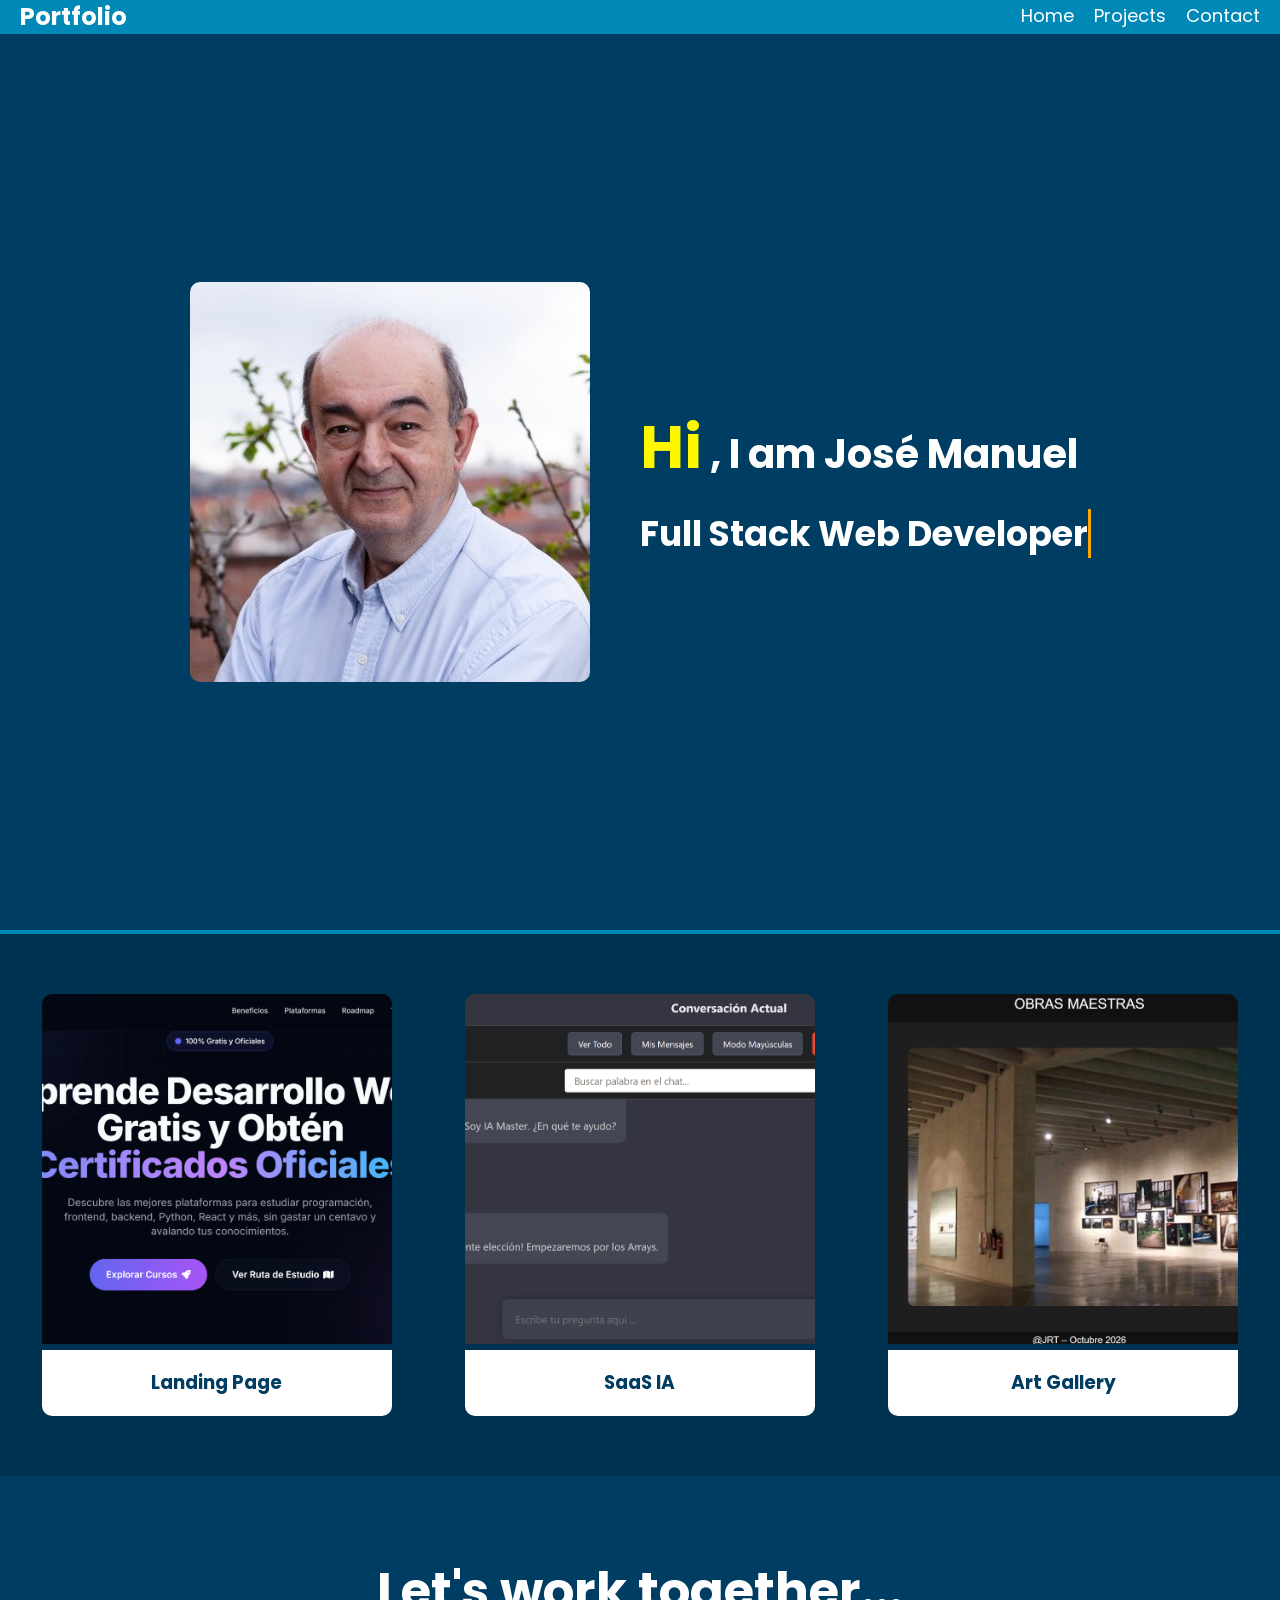
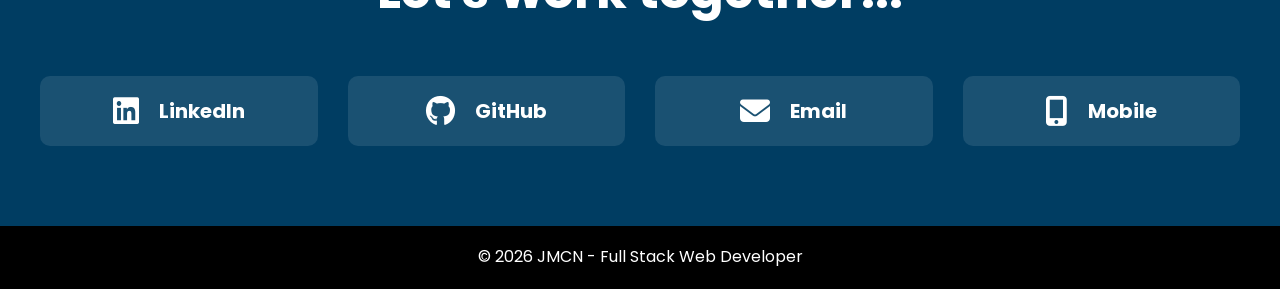
<file: index.html>
<!doctype html>
<html lang="en">
  <head>
    <meta charset="UTF-8" />
    <meta name="viewport" content="width=device-width, initial-scale=1.0" />
    <link rel="stylesheet" href="assets/style/style.css" />
    <link
      rel="stylesheet"
      href="https://cdnjs.cloudflare.com/ajax/libs/animate.css/4.1.1/animate.min.css"
    />
    <link
      rel="stylesheet"
      href="https://cdnjs.cloudflare.com/ajax/libs/font-awesome/6.5.0/css/all.min.css"
    />
    <link
      href="https://fonts.googleapis.com/css2?family=Poppins:ital,wght@0,100;0,200;0,300;0,400;0,500;0,600;0,700;0,800;0,900;1,100;1,200;1,300;1,400;1,500;1,600;1,700;1,800;1,900&family=Tangerine:wght@400;700&display=swap"
      rel="stylesheet"
    />
    <title>Portfolio Website</title>
  </head>

  <body>
    <header>
      <nav class="container">
        <div class="logo">Portfolio</div>
        <ul>
          <li>
            <a href="#hero">Home</a>
          </li>
          <li>
            <a href="#project">Projects</a>
          </li>
          <li>
            <a href="#contact">Contact</a>
          </li>
        </ul>
      </nav>
    </header>

    <main>
      <section id="hero">
        <div class="container">
          <div class="hero_image animate__animated animate__bounceInLeft">
            <img src="assets/images/mifoto.jpg" alt="hero image" />
          </div>
          <div class="hero_content">
            <h1>
              <span class="hi_text">Hi</span> , I am José Manuel
              <span class="name_text"></span>
            </h1>
            <h2>Full Stack Web Developer</h2>
          </div>
        </div>
      </section>

      <section id="project">
        <div class="project_container">
          <div class="grid_item">
            <div class="card">
              <img
                src="assets/images/01landingPage.png"
                alt="01 Landing Page"
              />
              <a href="assets/projects/01landingPage/index.html">
                <div class="card_content">
                  <h3>Landing Page</h3>
                </div>
              </a>
            </div>
          </div>

          <div class="grid_item">
            <div class="card">
              <img src="assets/images/02SassIA.png" alt="01 Landing Page" />
              <a href="assets/projects/02saas-ia/index.html">
                <div class="card_content">
                  <h3>SaaS IA</h3>
                </div>
              </a>
            </div>
          </div>

          <div class="grid_item">
            <div class="card">
              <img src="assets/images/03challenge.png" alt="01 Landing Page" />
              <a href="assets/projects/03challenge/index.html">
                <div class="card_content">
                  <h3>Art Gallery</h3>
                </div>
              </a>
            </div>
          </div>
        </div>
      </section>

      <section id="contact">
        <div class="container">
          <h2>Let's work together...</h2>

          <div class="top_contact">
            <a
              class="contact_way"
              href="https://www.linkedin.com/in/jos%C3%A9-manuel-calzada-nieto-b2191545/"
              target="_blank"
            >
              <i class="fab fa-linkedin"></i>
              <h3>LinkedIn</h3>
            </a>
          

          
            <a
              class="contact_way"
              href="https://github.com/josemcnieto"
              target="_blank"
            >
              <i class="fab fa-github"></i>
              <h3>GitHub</h3>
            </a>
          

          
            <a
              class="contact_way"
              href="https://mail.google.com/mail/?view=cm&fs=1&to=josemcnieto@gmail.com"
              target="_blank"
            >
              <i class="fas fa-envelope"></i>
              <h3>Email</h3>
            </a>
          

         
            <a class="contact_way" href="tel:+34610318364" target="_blank">
              <i class="fas fa-mobile-alt"></i>
              <h3>Mobile</h3>
            </a>
          </div>
        </div>
        </div>
      </section>
    </main>
    <footer>
      <div class="container">&copy; 2026 JMCN - Full Stack Web Developer</div>
    </footer>
  </body>
</html>
</file>
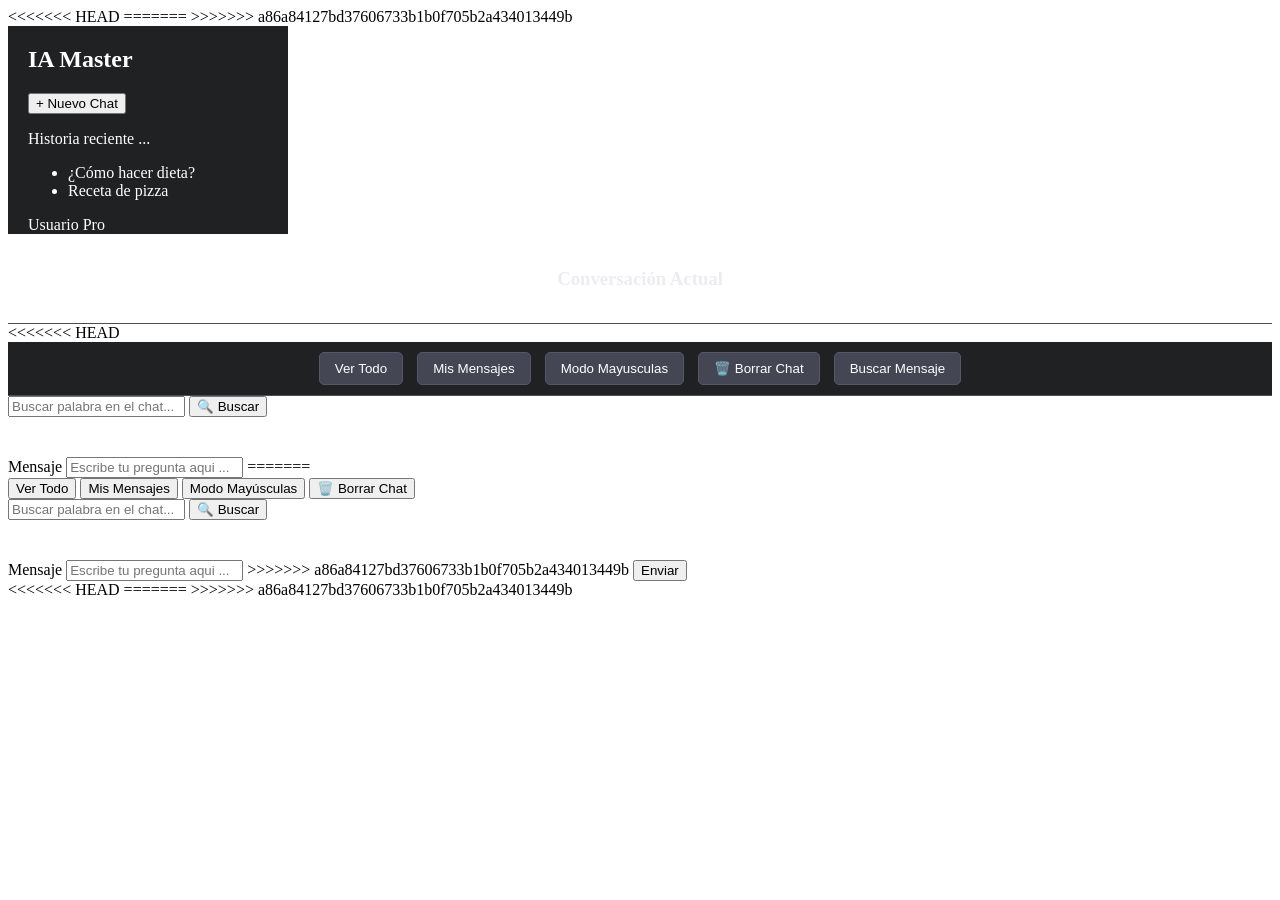
<file: assets/projects/02saas-ia/index.html>
<!doctype html>
<html lang="es">
    
  <head>
    <meta charset="UTF-8" />
    <meta name="viewport" content="width=device-width, initial-scale=1.0" />
    <title>Mi IA SaaS - Panel de Control</title>
    <link rel="stylesheet" href="style.css" />
<<<<<<< HEAD
    <!-- Relacionamos con el fichero app.js para que cargue junto al html -->
=======
    <!-- Relacionamos con el fichero app.js DEFER para que cargue junto al html -->
>>>>>>> a86a84127bd37606733b1b0f705b2a434013449b
    <script src="app.js" defer></script>

  </head>

  <body>
    <div class="app-container">
        <aside class="sidebar">
            <div class="logo-area">
                <h2>IA Master</h2>
            </div>
            <nav class="menu-lateral">
                <button>+ Nuevo Chat</button>
                <div class="historial">
                    <p>Historia reciente ...</p>
                    <ul>
                        <li>¿Cómo hacer dieta?</li>
                        <li>Receta de pizza</li>
                    </ul>
                </div>
            </nav>
            <div class="perfil">
                <span>Usuario Pro</span>
            </div>
        </aside>

        <main class="chat-area">
            
            <header class="chat-header">
                <h3>Conversación Actual</h3>
            </header>

<<<<<<< HEAD
          <!--Agregar botones .... y el id="caja-mensajes" -->
          <div class="controles-filtro">
            <button onclick="mostrarTodo()"> Ver Todo</button>
            <button onclick="verMisMensajes()">Mis Mensajes</button>
            <button onclick="modoGritar()">Modo Mayusculas</button>
            <button onclick="borrarChat()" class="btn-peligro">🗑️ Borrar Chat</button>
            <button onclick="buscarMensaje()">Buscar Mensaje</button>
         </div>
         <div class="buscador-container">
            <input type="text" id="input-buscador" placeholder="Buscar palabra en el chat...">
            <button onclick="buscarMensaje()">🔍 Buscar</button>
         </div>

            <section class="mensajes-container" id="caja-mensajes"></section>

            <footer class="input-area">
                <!-- Evento Form señade la funcion enviarPrompt -->
                <form class="chat-form" onsubmit="enviarPrompt(event)">

                <!-- for ="mensaje-input" // sr-only = Solo para lectores de pantalla-->

                 <label for="mensaje-input" class="sr-only">Mensaje</label>   
                 
                    

                    <!--Añadir ID  -->
                    <input 
                     type="text" 
                     id="mensaje-input" 
                     placeholder="Escribe tu pregunta aqui ..."
                     autocomplete="off"
                     >
                    <!-- Añadir tipo submit -->
=======
            <!-- AGREGAR BOTONES  -->
            <div class="controles-filtros">
                <button onclick="mostrarTodo()"> Ver Todo</button>
                <button onclick="verMisMensajes()">Mis Mensajes</button>
                <button onclick="modoGritar()">Modo Mayúsculas</button>
                <button onclick="borrarChat()" class="btn-peligro">🗑️ Borrar Chat</button>
            </div>
            <div class="buscador-container">
                <input type="text" id="input-buscador" placeholder="Buscar palabra en el chat...">
                <button onclick="buscarMensaje()">🔍 Buscar</button>
            </div>
            <!-- Eliminar el mensaje Hola ..... y el id="caja-mensajes" -->
            <section class="mensajes-container" id="caja-mensajes"></section>

            <footer class="input-area">
                <!-- Evento Form señade la función enviarPrompt -->
                <form class="chat-form" onsubmit="enviarPrompt(event)">
                
                <!-- for="mensaje-input" // sr-only = Solo para lectores de pantalla -->
                
                <label for="mensaje-input" class="sr-only">Mensaje</label>
                
                
                <!-- Añadir ID -->
                    <input 
                        type="text" 
                        id="mensaje-input" 
                        placeholder="Escribe tu pregunta aqui ..."
                        autocomplete="off" >
                <!-- Añadir tipo submit -->
>>>>>>> a86a84127bd37606733b1b0f705b2a434013449b
                    <button type="submit">Enviar</button>
                </form>
            </footer>
        </main>
    </div>
  </body>
<<<<<<< HEAD
</html>
=======
</html>
>>>>>>> a86a84127bd37606733b1b0f705b2a434013449b
</file>
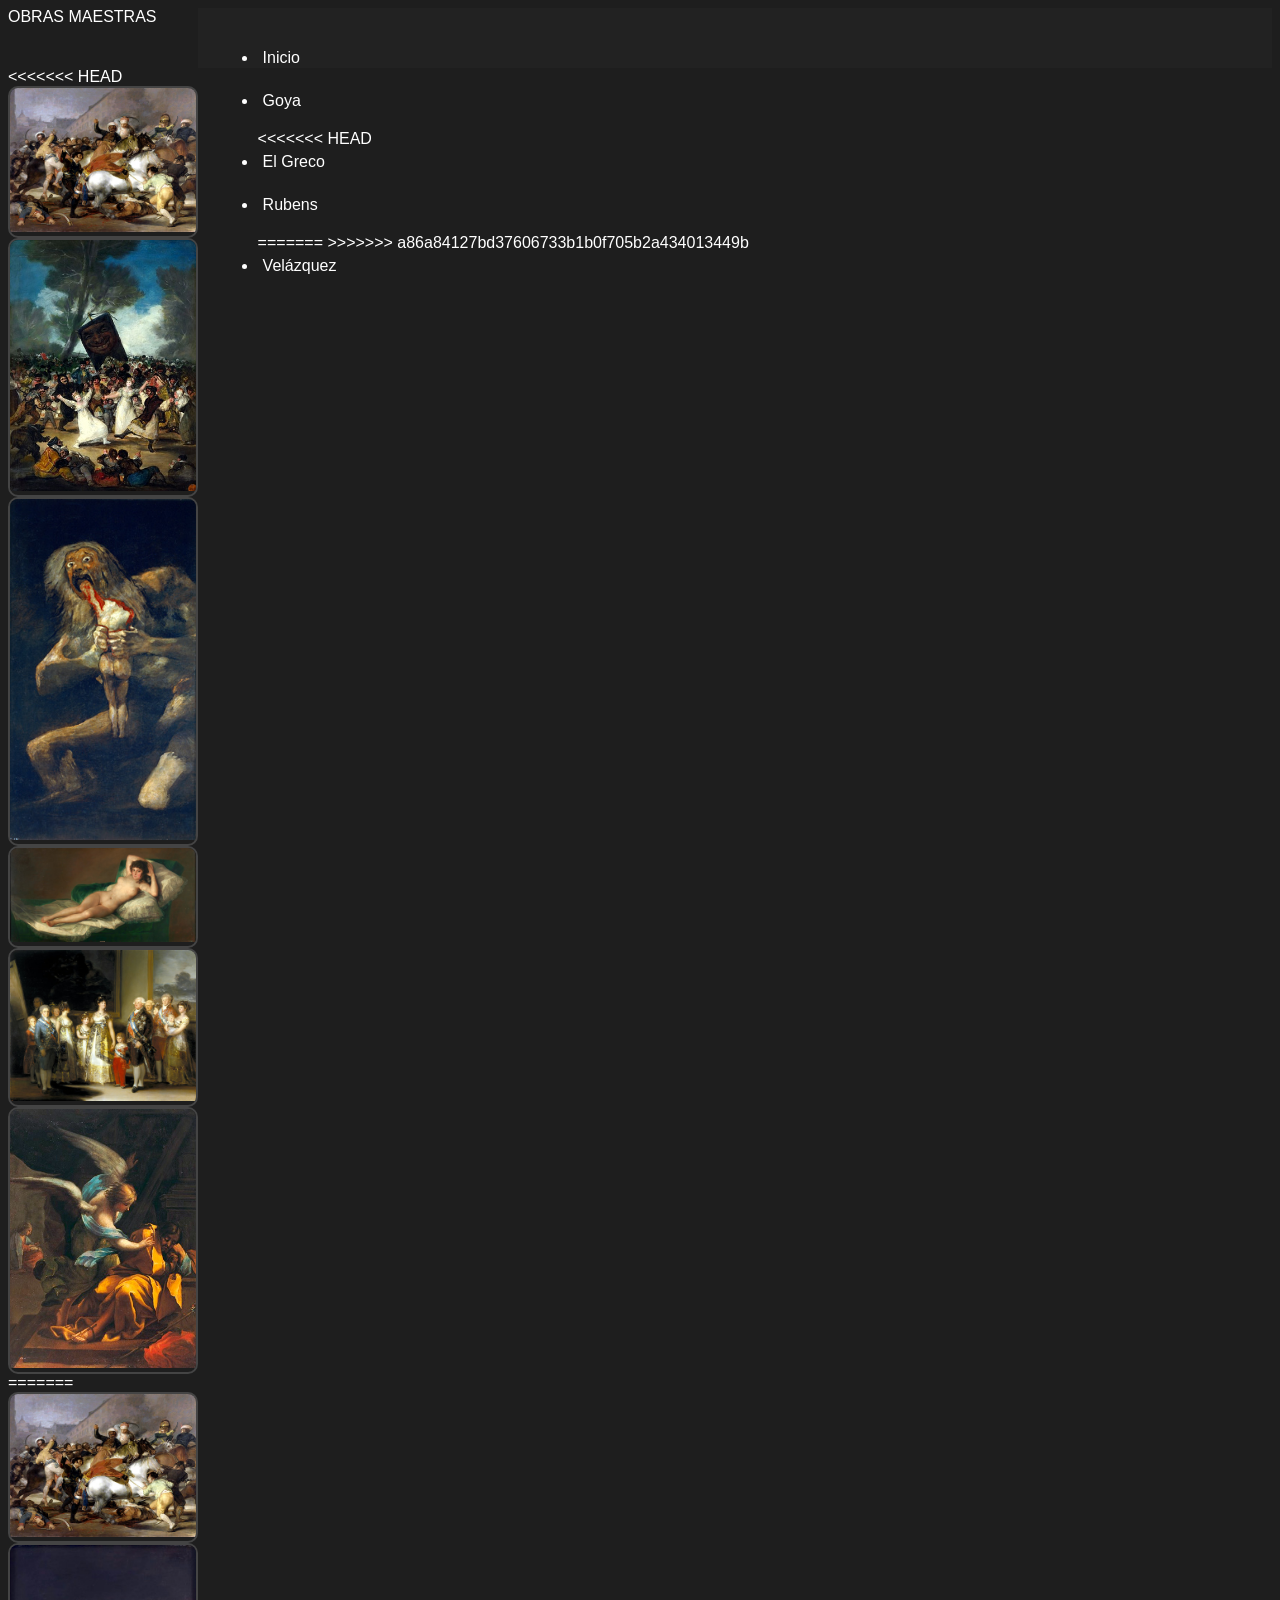
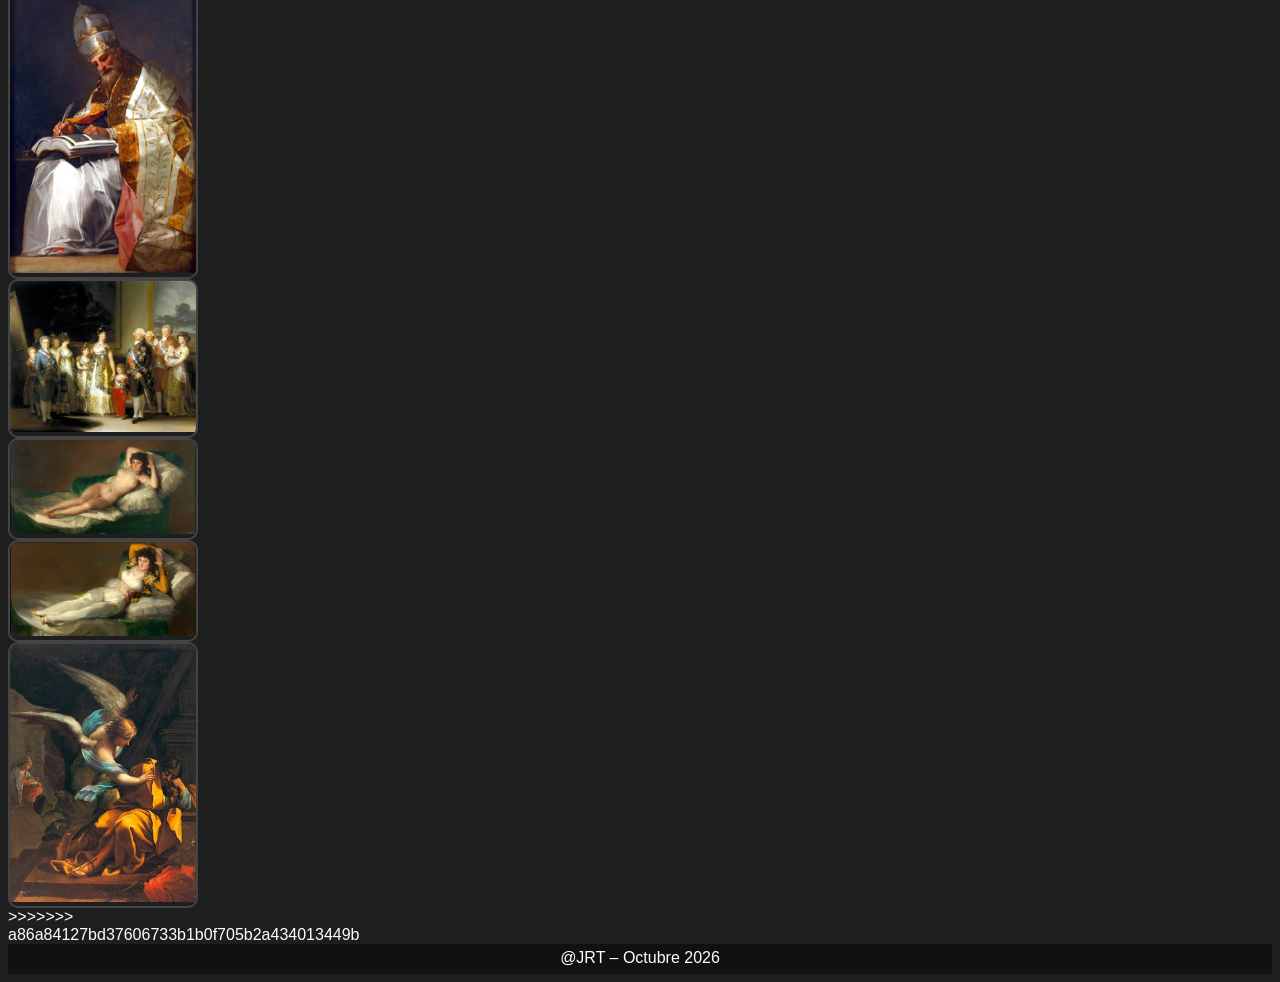
<file: assets/projects/03challenge/goya.html>
<!DOCTYPE html>
<html lang="es">
<head>
  <meta charset="UTF-8" />
  <meta name="viewport" content="width=device-width, initial-scale=1.0"/>
  <title>Obras Maestras – Inicio</title>
  <link rel="stylesheet" href="assets/styles/style.css"/>
</head>
<body>
  <header>OBRAS MAESTRAS</header>
  <nav>
    <ul>
      <li><a class="nav-button" href="index.html">Inicio</a></li>
      <li><a class="nav-button" href="goya.html">Goya</a></li>
<<<<<<< HEAD
      <li><a class="nav-button" href="greco.html">El Greco</a></li>
      <li><a class="nav-button" href="rubens.html">Rubens</a></li>
=======
>>>>>>> a86a84127bd37606733b1b0f705b2a434013449b
      <li><a class="nav-button" href="velazquez.html">Velázquez</a></li>
    </ul>
  </nav>
  <section class="gallery"> 
<<<<<<< HEAD
    <div class ="thumb"> 
        <a href="assets/images/2-de-mayo-1808-madrid-goya.jpg">
            <img 
            src="assets/images/2-de-mayo-1808-madrid-goya.jpg" 
            alt="El 2 de mayo de 1808 en Madrid (Goya)"
            loading="lazy"
            />
        </a>
        
        </div>
   <div class ="thumb">
        <a href="assets/images/entierro-sardina-goya.jpg">
            <img 
            src="assets/images/entierro-sardina-goya.jpg" 
            alt="El entierro de la sardina (Goya)"
            loading="lazy"
            />
        </a>
        </div>

<div class ="thumb">
        <a href="assets/images/saturno-devorando-hijo-goya.jpg">
            <img 
            src="assets/images/saturno-devorando-hijo-goya.jpg" 
            alt="Saturno devorando a sus hijos (Goya)"
            loading="lazy"
            />
        </a>
        </div>

<div class ="thumb">
        <a href="assets/images/maja-desnuda-goya.jpg">
            <img 
            src="assets/images/maja-desnuda-goya.jpg" 
            alt="Maja desnuda (Goya)"
            loading="lazy"
            />
        </a>
        </div>

<div class ="thumb">
        <a href="assets/images/familia-carlos-iv-goya.jpg">
            <img 
            src="assets/images/familia-carlos-iv-goya.jpg" 
            alt="Familia de Carlos IV (Goya)"
            loading="lazy"
            />
        </a>
        </div>

<div class ="thumb">
        <a href="assets/images/sueno-san-jose-goya.jpg">
            <img 
            src="assets/images/sueno-san-jose-goya.jpg" 
            alt="sueno-san-jose (Goya)"
            loading="lazy"
            />
        </a>
        </div>        
      
=======

    <div class="thumb">
      <a href="assets/images/2-de-mayo-1808-madrid-goya.jpg" target="_blank">
        <img
          src="assets/images/2-de-mayo-1808-madrid-goya.jpg"
          alt="El 2 de mayo de 1808 en Madrid (Goya)"
          loading="lazy"
        />
      </a>
    </div>

    <div class="thumb">
      <a href="assets/images/san-gregorio-papa-goya.jpg" target="_blank">
        <img
          src="assets/images/san-gregorio-papa-goya.jpg"
          alt="san-gregorio-papa-goya"
          loading="lazy"
        />
      </a>
    </div>

    <div class="thumb">
      <a href="assets/images/familia-carlos-iv-goya.jpg" target="_blank">
        <img
          src="assets/images/familia-carlos-iv-goya.jpg"
          alt="san-gregorio-papa-goya"
          loading="lazy"
        />
      </a>
    </div>

    <div class="thumb">
      <a href="assets/images/maja-desnuda-goya.jpg" target="_blank">
        <img
          src="assets/images/maja-desnuda-goya.jpg"
          alt="maja-desnuda-goya"
          loading="lazy"
        />
      </a>
    </div>
    <div class="thumb">
      <a href="assets/images/maja-vestida-goya.jpg" target="_blank">
        <img
          src="assets/images/maja-vestida-goya.jpg"
          alt="maja-vestida-goya"
          loading="lazy"
        />
      </a>
    </div>

        <div class="thumb">
      <a href="assets/images/sueno-san-jose-goya.jpg" target="_blank">
        <img
          src="assets/images/sueno-san-jose-goya.jpg"
          alt="sueno-san-jose-goya"
          loading="lazy"
        />
      </a>
    </div>

>>>>>>> a86a84127bd37606733b1b0f705b2a434013449b
  </section>
  <footer>@JRT – Octubre 2026</footer>
</body>
</html>
</file>
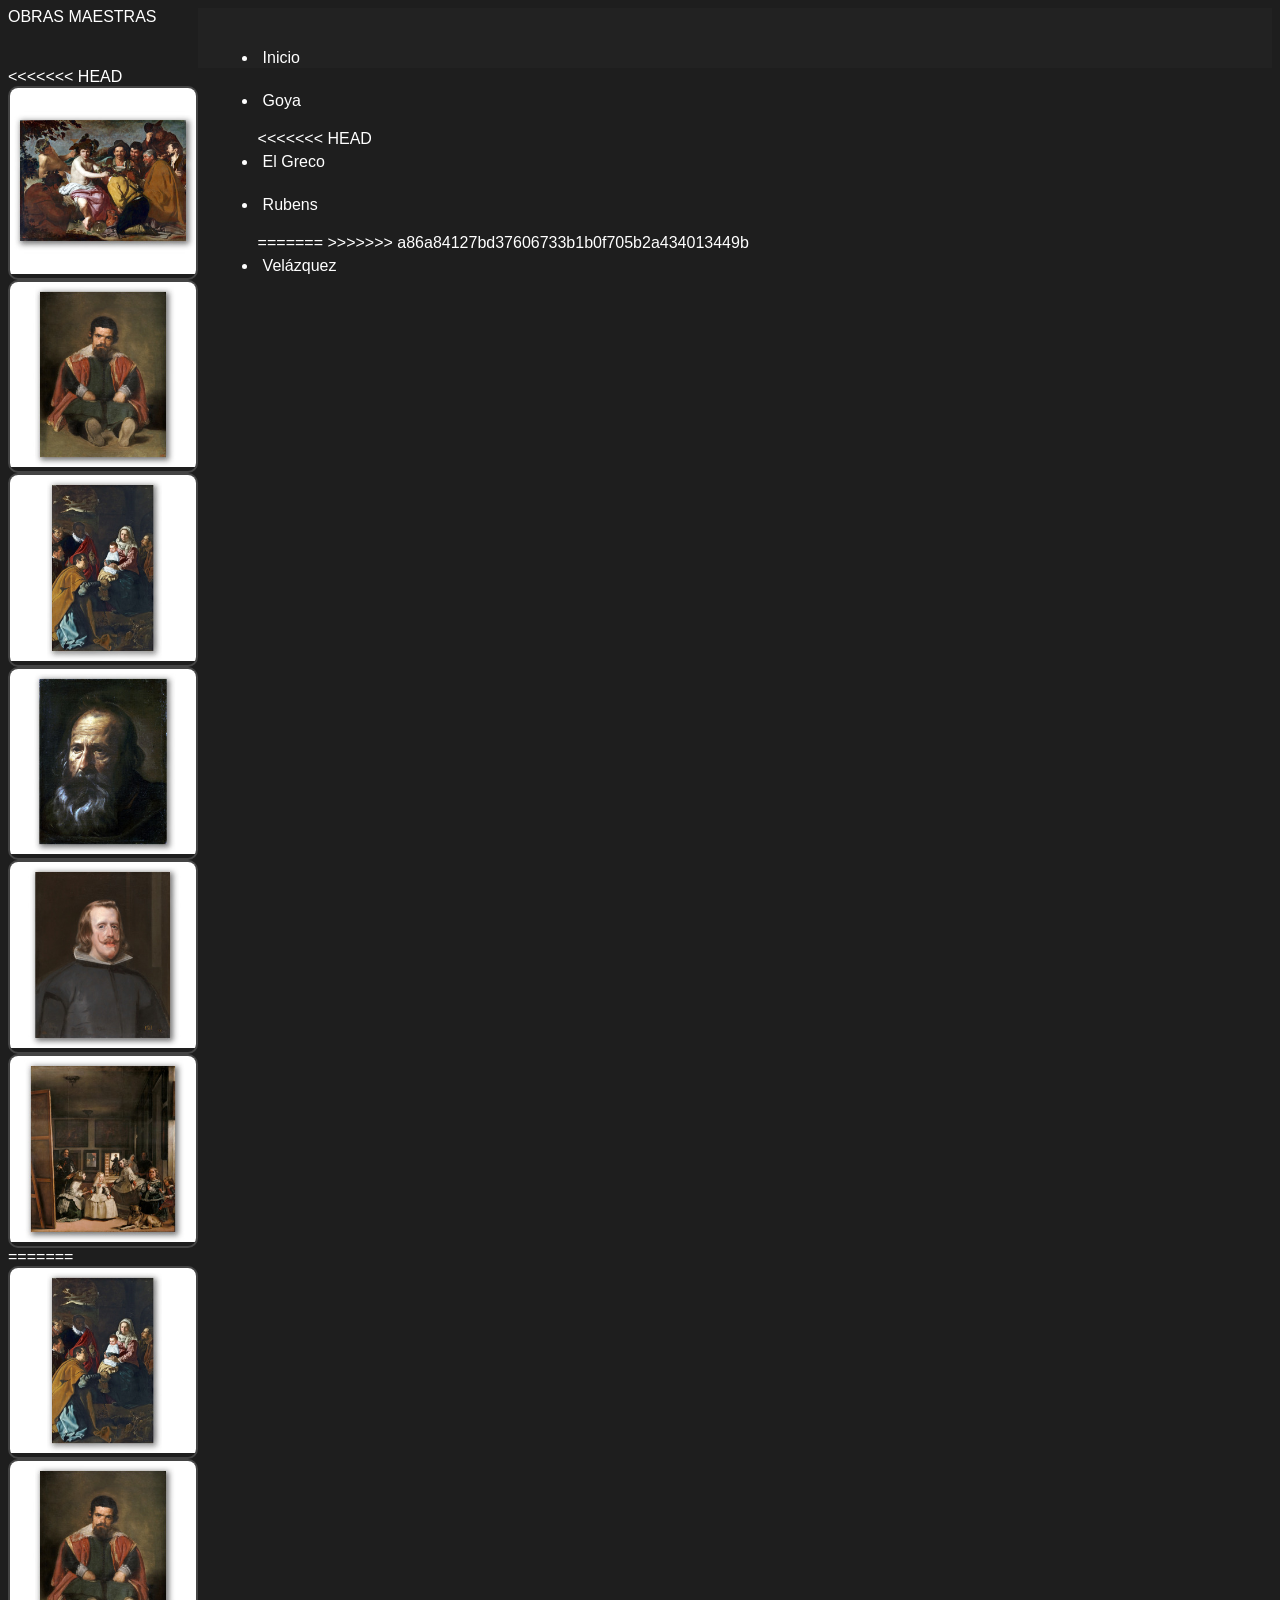
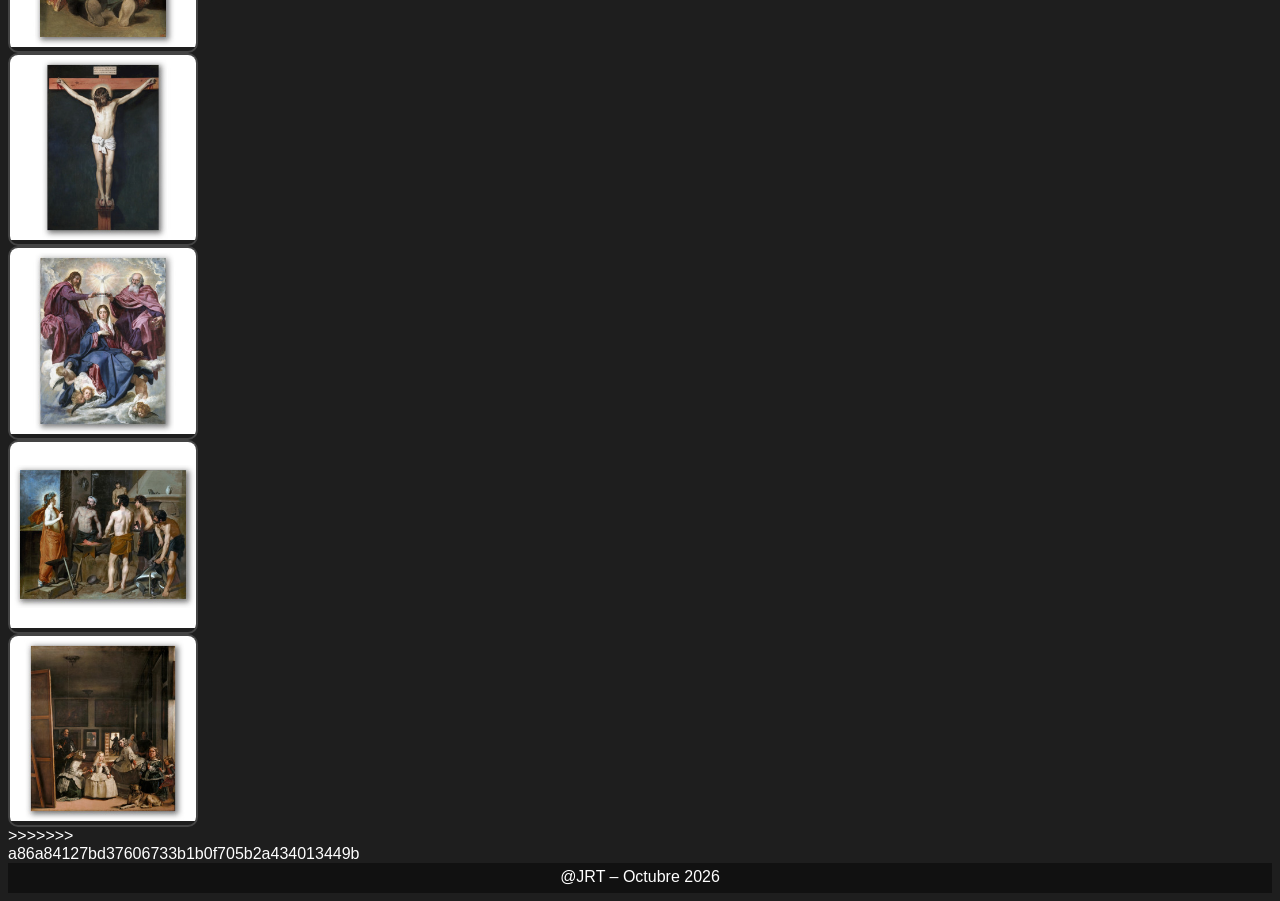
<file: assets/projects/03challenge/velazquez.html>
<!DOCTYPE html>
<html lang="es">
<head>
  <meta charset="UTF-8" />
  <meta name="viewport" content="width=device-width, initial-scale=1.0"/>
  <title>Obras Maestras – Inicio</title>
  <link rel="stylesheet" href="assets/styles/style.css"/>
</head>
<body>
  <header>OBRAS MAESTRAS</header>
  <nav>
    <ul>
      <li><a class="nav-button" href="index.html">Inicio</a></li>
      <li><a class="nav-button" href="goya.html">Goya</a></li>
<<<<<<< HEAD
      <li><a class="nav-button" href="greco.html">El Greco</a></li>
      <li><a class="nav-button" href="rubens.html">Rubens</a></li>
=======
>>>>>>> a86a84127bd37606733b1b0f705b2a434013449b
      <li><a class="nav-button" href="velazquez.html">Velázquez</a></li>
    </ul>
  </nav>
  <section class="gallery"> 
<<<<<<< HEAD
    <div class ="thumb"> 
        <a href="assets/images/triunfo-baco-borrachos-velazquez_1.jpg" target="_blank">
            <img 
            src="assets/images/triunfo-baco-borrachos-velazquez_1.jpg" 
            alt="Borrachos (Velázquez)"
            loading="lazy"
            />
        </a>
        </div>
   <div class ="thumb">
        <a href="assets/images/velazquez-bufon-sebastian-morra.jpg" target="_blank">
            <img 
            src="assets/images/velazquez-bufon-sebastian-morra.jpg" 
            alt="Bufon (Velázquez)"
            loading="lazy"
            />
        </a>
        </div>

  <div class ="thumb">
        <a href="assets/images/velazquez-adoracion-magos.jpg" target="_blank">
            <img 
            src="assets/images/velazquez-adoracion-magos.jpg" 
            alt="adoracion-magos (Velázquez)"
            loading="lazy"
            />
        </a>
        </div>

  <div class ="thumb">
        <a href="assets/images/velazquez-cabeza-apostol.jpg" target="_blank"> 
            <img 
            src="assets/images/velazquez-cabeza-apostol.jpg" 
            alt="cabeza-apostol (Velázquez)"
            loading="lazy"
            />
        </a>
        </div>
      
    <div class ="thumb">
        <a href="assets/images/velazquez-felipe-iv.jpg" target="_blank">
            <img 
            src="assets/images/velazquez-felipe-iv.jpg" 
            alt="felipe-iv (Velázquez)"
            loading="lazy"
            />
        </a>
        </div>     
        
      <div class ="thumb">
        <a href="assets/images/velazquez-las-meninas.jpg" target="_blank">
            <img 
            src="assets/images/velazquez-las-meninas.jpg" 
            alt="las-meninas (Velázquez)"
            loading="lazy"
            />
        </a>
        </div> 
=======

    <div class="thumb">
      <a href="assets/images/velazquez-adoracion-magos.jpg" target="_blank">
        <img
          src="assets/images/velazquez-adoracion-magos.jpg"
          alt="velazquez-adoracion-magos"
          loading="lazy"
        />
      </a>
    </div>

        <div class="thumb">
      <a href="assets/images/velazquez-bufon-sebastian-morra.jpg" target="_blank">
        <img
          src="assets/images/velazquez-bufon-sebastian-morra.jpg"
          alt="velazquez-bufon-sebastian-morra"
          loading="lazy"
        />
      </a>
    </div>

            <div class="thumb">
      <a href="assets/images/velazquez-cristo-crucificado.jpg" target="_blank">
        <img
          src="assets/images/velazquez-cristo-crucificado.jpg"
          alt="velazquez-cristo-crucificado"
          loading="lazy"
        />
      </a>
    </div>

                <div class="thumb">
      <a href="assets/images/velazquez-coronacion-virgen.jpg" target="_blank">
        <img
          src="assets/images/velazquez-coronacion-virgen.jpg"
          alt="velazquez-coronacion-virgen"
          loading="lazy"
        />
      </a>
    </div>

                    <div class="thumb">
      <a href="assets/images/velazquez-fragua-vulcano.jpg" target="_blank">
        <img
          src="assets/images/velazquez-fragua-vulcano.jpg"
          alt="velazquez-fragua-vulcano"
          loading="lazy"
        />
      </a>
    </div>

                        <div class="thumb">
      <a href="assets/images/velazquez-las-meninas.jpg" target="_blank">
        <img
          src="assets/images/velazquez-las-meninas.jpg"
          alt="velazquez-las-meninas"
          loading="lazy"
        />
      </a>
    </div>
>>>>>>> a86a84127bd37606733b1b0f705b2a434013449b
  </section>
  <footer>@JRT – Octubre 2026</footer>
</body>
</html>
</file>
<file: assets/style/style.css>
:root {
    --lighting-color: #0089b7;
    --dark-color: #003d62;
    --darker-color: #003251;
    --secondary-color: #fff700;
}

* {
    margin: 0;
    padding: 0;
    box-sizing: border-box;
    font-family: "Poppins", sans-serif;
}
/* 62.5% = 10px
    FACILITA TRABAJAR CON REM
    1 rem = 10px
    2 rem = 20px
*/

html {
    font-size: 62.5%;
}
/*CONFIGURAR BODY HTML*/
body, html {
    /*Scroll suave*/
    scroll-behavior: smooth;
    color: white;
    /*Espaciado vertical entre lineas*/
    line-height: 1.4;
}
/*Tamaño base del texto*/
body {
    font-size: 1.6rem;
}
/*CONTAINER*/
.container {
    max-width: 1300px;
    margin: 0 auto;
    padding: 0 2rem;
}
/*LINKS*/
a {
    text-decoration: none;
    color: white;
}
ul {
    list-style: none;
}

header {
    /*Header pegajoso*/
    position: sticky;
    top: 0;
    /*Prioridad sobre otros elementos*/
    z-index: 100;
    background: var(--lighting-color);
}


nav {
    display: flex;
    justify-content: space-between;
    align-items: center;
    padding: 1.5rem 0;
}

/*Lista del menú*/
nav ul {
    display: flex;
    gap: 2rem;
}

nav li {
    font-size: 1.8rem;
    /*Linea invisible inicialemente*/
    border-bottom: 0.3rem transparent solid;
    /*Transición suave*/
    transition: 0.3s ease-in-out;
}

nav li:hover {
    /*Línea amarilla al pasar el mouse*/
    border-bottom: 0.3rem var(--secondary-color) solid;
}

.logo {
    /*Tamaño grande*/
    font-size: 2.4rem;
    font-weight: bold;
}
/*HERO SECTION*/

#hero {
    background: var(--dark-color);
    /*Altura mínima pantalla completa*/
    min-height: 100vh;
    display: flex;
    align-items: center;
    border-bottom: 4px solid var(--lighting-color);
}

#hero .container {
    display: flex;
    justify-content: space-between;
    align-items: center;
    gap: 5rem;
}

/*Contenedor de la imagen*/
.hero_image {
    /*Ocupa mismo espacio flexible*/
    flex: 1;
}

.hero_image img {
    /*Responsive*/
    width: 100%;
    max-width: 450px;
    /*Border redondeados*/
    border-radius: 1rem;
    display: block;
    /*Proporción cuadrada*/
    aspect-ratio: 1/1;
    /*Recorte elegante*/
    object-fit: cover;
}

/*Contenido texto*/
.hero_content {
    flex: 1;
}

#hero h1 {
    font-size: 4rem;
}
/*texto HI*/
.hi_text {
    color: var(--secondary-color);
    font-size: 6rem;
    font-weight: bold;
}

.name_text {
    font-size: 5rem;
    font-weight: bold;
}

/*Subtítulo animado*/
#hero h2 {
    font-size: 3.5rem;
    margin-top: 2rem;
    /*Oculta el texto sobrante*/
    overflow: hidden;
    /*Evita salto línea*/
    white-space: nowrap;
    /*Cursor typing*/
    border-right: 3px solid orange;
    /*Empieza invisible*/
    width: 0;
    /*Animaciones*/
    animation: 
        typing 4s steps(30, end) forwards,
        blink 0.8s infinite;
}

/*ANIMATION TYPING*/

@keyframes typing {
    from {
        /*Empieza oculto*/
        width: 0;
    }
    to {
        /*termina visible*/
        width: 100%;
    }
}

/*Cursor parpadeante*/
@keyframes blink {
    50% {
        border-color: transparent;
    }
}

/*PROJECT SECTION*/
#project {
    background-color: var(--darker-color);
    padding: 6rem 2rem;
}

#project h2 {
    text-align: center;
    font-size: 5rem;
    margin-bottom: 5rem;
}
/*Grid de proyectos*/
.project_container {
    display: grid;
    grid-template-columns: 
        repeat(auto-fit, minmax(320px, 1fr));
    gap: 3rem;
}

/*Cada item*/
.grid_item {
    display: flex;
    justify-content: center;
}

.card{
    width: 100%;
    max-width: 350px;
    overflow: hidden;
    border-radius: 1rem;
    transition: 0.3s ease-in-out;
}

.card:hover {
    transform: scale(1.03);
}

.card img {
    width: 100%;
    height: 350px;
    object-fit: cover;
    transition: 0.3s ease-in-out;
}

.card:hover img {
    opacity: 0.7;
}


.card_content {
    background: white;
    color: var(--dark-color);
    padding: 2rem;
    text-align: center;
}
/* contact section */
#contact{
    background-color: var(--dark-color);
    padding: 8rem 2rem;
}
#contact h2 {
    text-align: center;
    font-size: 5rem;
    margin-bottom: 5rem;

}
.top_contact{
    display: grid;
    grid-template-columns: 
        repeat(auto-fit, minmax(220px, 1fr));
        gap: 3rem;
}
.contact_way{
    display: flex;
    align-items: center;
    gap: 2rem;
    justify-content: center;
    background: rgba(255,255,255,0.1);
    padding: 2rem;
    border-radius: 1rem;
    transition: 0.3s ease-out;
}
.contact_way:hover{
    background: var(--lighting-color);
    transform: translateY(-5px);

}
.contact_way i{
    font-size: 3rem;
}
.contact_way h3{
    font-size: 2rem;
   
}
footer {
    background: black;
    text-align: center;
    padding: 2rem;
    font-size: 1.6rem;
    
}
</file>
<file: assets/projects/02saas-ia/style.css>
/* CSS PROYECTO SAAS */
<<<<<<< HEAD
/* 1.RESETEO Y BASES */
=======
/* 1. RESETEO Y BASES */
>>>>>>> a86a84127bd37606733b1b0f705b2a434013449b
*{
    margin: 0;
    padding: 0;
    box-sizing: border-box;
    font-family: 'Segoe UI', Tahoma, Geneva, Verdana, sans-serif;
}

<<<<<<< HEAD
/* 2.LAYOUT PRINCIPAL (Flexbox)  */
.app-container{
    display: flex;  /*Ponemos Sidebar y chat en fila*/
    height:100vh; /*Ocupar el 100% de la altura de la ventana*/
    overflow: hidden; /*Evita que la web entera haga scroll*/ 

}

/* 3.SIDEBAR(Barra lateral) */
.sidebar{
    width: 260px; /*Ancho fijo para el menu*/
    background-color: #202123;/*Color oscuro tipo CHATGPT*/
    color: white;
    display: flex;
    flex-direction: column; /*Los elementos del menu van*/
    justify-content: space-between;  /*Logo arriba,perfil abajo*/
=======
/* 2. LAYOUT PRINCIPAL (Flexbox)*/
.app-container{
    display: flex; /*Ponemos Sidebar y chat en fila*/
    height: 100vh; /*Ocupar el 100% de la altura de la ventana*/
    overflow: hidden; /*Evita que la web entera haga scroll*/
}

/* 3. SIDEBAR (Barra lateral) */
.sidebar{
    width: 260px; /*Ancho fijo para el menú */
    background-color: #202123; /*Color oscuro tipo CHATGPT*/
    color: white;
    display: flex;
    flex-direction: column; /*Los elementos del menú van*/
    justify-content: space-between; /*Logo arriba, perfil abajo*/
>>>>>>> a86a84127bd37606733b1b0f705b2a434013449b
    padding: 15px;
}

.menu-lateral button{
    width: 100%;
    padding: 12px;
    background: transparent;
    border: 1px solid #4d4d4f;
    color: white;
    border-radius: 5px;
    cursor: pointer;
    margin-bottom: 20px;
}

.historial ul {
<<<<<<< HEAD
    margin: 10px;
    padding-left: 20px;
} 
=======
    margin-top: 10px;
    padding-left: 20px;
}
>>>>>>> a86a84127bd37606733b1b0f705b2a434013449b

.historial li {
    margin-bottom: 8px;
}

<<<<<<< HEAD
/* 4.AREA DE CHAT (Zona Central) */
.chat-area{
    flex-grow: 1;   /*ocupa todo el espacio restante de la pantalla*/
    display: flex;
    flex-direction: column; /*Cabecera arriba , mensajes centro , input abajo*/
    background-color: #343541;
}
.chat-header{
    padding: 15px;
    border-bottom: 1px solid#4d4d4f;
    color:#ececf1;
    text-align: center;
}
.controles-filtro {
    text-align: center;
    padding: 10px;
    background-color: #202123;
    border-bottom:  1px  solid  #4d4d4f;

}
.controles-filtro button{
    background: #444654;
    color: white;
    border: 1px  solid   #565869;
    padding: 8px  15px;
    margin: 0  5px;
    border-radius: 5px;
    cursor: pointer;
    transition: 0.3s;

}
.controles-filtro button :hover{
    background-color: #565869;
  
}

/* modificamos el mensajes-container
-mensajes uno debajo del otro
-scroll vertical
-simulacion real de chat
 */

.mensajes-container{
    flex-grow: 1; /*Mensajes ocupan el centro*/
    padding: 20px  40px;
    display: flex;
    /* se agrega el flex-direction : column por ser chat */
    flex-direction: column;
    /* flex-start: colocar elementos al inicio del contenedor */
    justify-content: flex-start; 
=======
/* 4. AREA DE CHAT (Zona Central) */

.chat-area{
    flex-grow: 1; /*Ocupa TODO el espacio restante de la pantalla*/
    display: flex;
    flex-direction: column; /*Cabecera arriba, mensajes centro, input abajo*/
    background-color: #343541;
}

.chat-header{
    padding: 15px;
    border-bottom: 1px solid #4d4d4f;
    color: #ececf1;
    text-align: center;
}

.controles-filtros {
    text-align: center;
    padding: 10px;
    background-color: #202123;
    border-bottom: 1px solid #4d4d4f;

}

.controles-filtros button {
    background: #444654;
    color: white;
    border: 1px solid #565869;
    padding: 8px 15px;
    margin: 0 5px;
    border-radius: 5px;
    cursor: pointer;
    transition: 0.3s;
}
.controles-filtros button:hover {
    background-color: #565869;
}


/* Modificamos el mensajes-container
    - mensajes uno debajo del otro
    - scroll vertical
    - simulación real de chat
*/
.mensajes-container {
    flex-grow: 1; /*Mensajes ocupan el centro*/
    padding: 20px 40px;
    display: flex;
    /* Se agrega el flex-direction : column por ser chat */
    flex-direction: column;
    /*flex-start : cololar elementos al inicio del contenedor*/
    justify-content: flex-start;
>>>>>>> a86a84127bd37606733b1b0f705b2a434013449b
    /*strech los elementos ocupan el ancho disponible*/
    align-items: stretch;
    overflow-y: auto;
}

<<<<<<< HEAD
/* burbujas */
.msg-usuario, .msg-ia{
=======
/*BURBUJAS*/
.msg-usuario, .msg-ia {
>>>>>>> a86a84127bd37606733b1b0f705b2a434013449b
    padding: 15px;
    border-radius: 10px;
    margin-bottom: 15px;
    max-width: 80%;
    width: fit-content;
    line-height: 1.5;
<<<<<<< HEAD
    transition: all  0.3s  ease;
}
/* la burbuja de usuario se alinea a la derecha */
.msg-usuario {
    background-color: #19c37d;
    color: white;
    align-self: flex-end;
}
/* se alinea a la izquierda */
.msg-ia{
=======
    transition: all 0.3s ease;
}

/* La Burbuja de usuario se alinea a la derecha */
.msg-usuario {
    background-color: #19c37d ;
    color: white;
    align-self: flex-end;
}
/*Se alinea a la izquierda*/
.msg-ia {
>>>>>>> a86a84127bd37606733b1b0f705b2a434013449b
    background-color: #444654;
    color: #d1d1d1;
    align-self: flex-start;
}


<<<<<<< HEAD
/*5.FORMULARIO DE ENTRADA(input)*/
.input-area{
    padding: 20px 40px;

=======
/*5. FORMULARIO DE ENTRADA (input)*/
.input-area{
    padding: 20px 40px;
>>>>>>> a86a84127bd37606733b1b0f705b2a434013449b
}

.chat-form{
    max-width: 700px;
<<<<<<< HEAD
    margin: 0 auto;/*Centra el formulario en el medio*/
    display: flex; /*ekl input y el botton en fila*/
    background-color: #40414f;
    padding: 10px;
    border-radius: 8px;
    box-shadow: 0 0 15px rgba(0,0,0,0.2);
}

.chat-form input{
    flex-grow: 1; /*El input estira todo lo que puede*/
    background-color: transparent;
    border: none;/*Sin borde*/ 
    color: white;
    padding: 10px ;
    outline: none; /*Quita el borde azul al hacer click*/ 
    font-size: 1rem;
}
.chat-form button{
=======
    margin: 0 auto; /*Centra el formulario en el medio*/
    display: flex;/*El input y el boton en fila*/
    background-color: #40414f;
    padding: 10px;
    border-radius: 8px;
    box-shadow: 0 0 15px rgba(0, 0, 0, 0.2);
}

.chat-form input {
    flex-grow: 1; /* El input estira todo lo que puede*/
    background-color: transparent;
    border: none; /*Sin borde*/
    color: white;
    padding: 10px;
    outline: none; /*Quita el borde azul al hacer click*/
    /*Aumentamos el tamño de la letra del input*/
    font-size: 1rem;
}

.chat-form button {
>>>>>>> a86a84127bd37606733b1b0f705b2a434013449b
    background-color: #19c37d;
    color: white;
    border: none;
    padding: 5px 15px;
    border-radius: 5px;
    cursor: pointer;
    transition: 0.3s;
}
<<<<<<< HEAD
.chat-form button :hover{
    opacity: 0.9;
}

/* sr-only oculta sin eliminarlo dd html */
.sr-only {
    position: absolute;
    left:  -9999px;
}
/*boton peligro(borrar)*/
.controles-filtro .btn-peligro{
    background-color: #e74c3c;
    border:  1px solid  #c0392b;
}
.controles-filtro .btn-peligro :hover{
    background-color: #c0392b;
}
/*boton buscador*/
.buscador-container{
    text-align: center;
    padding: 10px;
    background-color:  #202123;
    border-bottom: 1px  solid  #4d4d4f;
}

.buscador-container input{
=======

.chat-form button:hover {
    opacity: 0.9;
}
/* sr-only ocultar elemente visualmente sin eliminarlo HTML */
.sr-only {
    /*position absolute - para mover libremente top left bottom etc*/
    position: absolute;
    /*Mueve muy lejos a la izquierda*/
    left: -9999px;
}

/*Boton Peligro (Borrar)*/
.controles-filtros .btn-peligro {
    background-color: #e74c3c;
    border: 1px solid #c0392b;
}

.controles-filtros .btn-peligro:hover {
    background-color: #c0392b;
}

/*Boton Buscador  */
.buscador-container {
    text-align: center;
    padding: 10px;
    background-color: #202123;
    border-bottom: 1px solid #4d4d4f;
}

.buscador-container input {
>>>>>>> a86a84127bd37606733b1b0f705b2a434013449b
    padding: 8px 15px;
    border-radius: 4px;
    border: none;
    width: 60%;
    max-width: 400px;
    outline: none;
    font-size: 0.95rem;
<<<<<<< HEAD

}
.buscador-container button{
=======
}

.buscador-container button {
>>>>>>> a86a84127bd37606733b1b0f705b2a434013449b
    background-color: #19c37d;
    color: white;
    border: none;
    padding: 8px 15px;
    margin-left: 10px;
    border-radius: 5px;
    cursor: pointer;
    font-weight: bold;
    transition: 0.3s;
<<<<<<< HEAD

}

/* MAGIA RESPONSIVE - ADAPTANDO EL CHAT A MOVILES */
/* Si la pantalla es de tamaño tablet o movil (menos de 768px) */

@media (max-width: 768px) {
    /*Ocultamos menu lateral*/
    .sidebar{
        /* Hace que la barra desaparezca */
        display: none;
    }
    /* 2. Damos mas espacio al texto del chat */
    .mensajes-container{
        /* Reducir el padding */
        padding: 20px;
    }
    /* 3. Ajustamos el formulario para que quepa bien en pantallas estrechas */
    .input-area{
        padding: 15px;

    }
    .chat-form{
         padding: 5px;
    }
    .chat-form input {
        font-size: 0.9rem; /*letra mas pequeña*/
    }
    .chat-form button{
        padding: 8px 12px; /*boton mas compacto*/
    }
}

@media (max-width:480px){
    .chat-header h3 {
        font-size: 1.1rem ;  /*achicamos el titulo superior*/
    }
    
    .msg-usuario, .msg-ia{
        max-width: 90%;
        font-size: 0.95rem;
        
    }
}

=======
}
.buscador-container button:hover {
    opacity: 0.9;
}

/*MAGIA RESPONSIVE - ADAPTANDO EL CHAT A MÓVILES*/

/*Si la pantalla es de tamaño tablet
o móvil (menos de 768px)
*/
@media (max-width: 768px){
    /*1. Ocultanos menu lateral*/
    .sidebar {
        /*Hace de que la barra 
        desaparezca*/
        display: none;
    }
    /*2. Damos mas espacio al texto del chat*/
    .mensajes-container{
        /*Reducir el padding*/
        padding: 20px;
    }
    /*3. Ajustamos el formulario para que
    quepa bien en pantallas estrechas*/
    .input-area{
        padding: 15px;
    }
    .chat-form {
        padding: 5px;
    }

    .chat-form input{
        font-size: 0.9rem; /*letra mas pequeña*/
    }
    .chat-form button{
        padding: 8px 12px;/*boton mas compacto*/
    }
}

@media (max-width:480px) {
    .chat-header h3 {
        font-size: 1.1rem; /*Achicamos el titulo superior*/
    }

    .msg-usuario, .msg-ia {
        max-width: 90%;
        font-size: 0.95rem;
    }

}




>>>>>>> a86a84127bd37606733b1b0f705b2a434013449b
</file>
<file: assets/projects/03challenge/assets/styles/style.css>
/* GRID MUSEO ARTE */
<<<<<<< HEAD
*{
    margin: 0;
    padding: 0;
    box-sizing: border-box;

}

/* 1.ESQUELETO GENERAL */
body{
    min-height: 100vh;
    display: grid;
    /* 15% al menu (nav)  y resto para fotos*/
    grid-template-columns: 15% 1fr;
    grid-template-rows: 60px  1fr  30px;
    grid-template-areas:
    "header header" 
    "nav gallery"
    "footer footer"
    ;
    background-color: #1e1e1e;
    color: #fff;
    font-family: sans-serif;
    
}
=======
* {
    margin: 0;
    padding: 0;
    box-sizing: border-box;
}
/* 1. ESQUELETO GENERAL */
body {
  min-height: 100vh;
  display: grid;
  grid-template-columns: 15% 1fr; /* 15% para el menú, el resto para fotos */
  grid-template-rows: 60px 1fr 30px;
  grid-template-areas:
    "header header"
    "nav    gallery"
    "footer footer";
  background: #1e1e1e; /* Fondo oscuro elegante */
  color: #fff;
  font-family: sans-serif;
}

>>>>>>> a86a84127bd37606733b1b0f705b2a434013449b
header {
    grid-area: header;
    background-color: #111;
    text-align: center;
    padding-top: 15px;
<<<<<<< HEAD
    font-size: 1.5rem;   /*1 rem equivale a 16px*/
}
footer{
    grid-area: footer;
    background-color: #111;
    text-align: center;
    padding-top: 15px;
    
}
/* 2.MENU LATERAL */
nav{
=======
    font-size: 1.5rem; /*1 rem equivale a 16px*/
}

footer {
    grid-area: footer;
    background-color: #111;
    text-align: center;
    padding-top: 5px;
}

/* 2.MENU LATERAL */

nav {
>>>>>>> a86a84127bd37606733b1b0f705b2a434013449b
    grid-area: nav;
    background-color: #222;
    padding: 20px;
}
<<<<<<< HEAD
nav ul{
    list-style: none;

}
nav li{
    margin-bottom: 15px;
}

nav a{
    color: white;
    text-decoration: none; 
    padding: 5px;
    display: block;  /*Hace que el enlce sea una caja*/

}
=======

nav ul {
    list-style: none;
}

nav li {
    margin-bottom: 15px;
}

nav a {
    color: white;
    text-decoration: none;
    padding: 5px;
    display: block;
}

>>>>>>> a86a84127bd37606733b1b0f705b2a434013449b
nav a:hover {
    background: #45a049;
    border-radius: 5px;
}

<<<<<<< HEAD

/* 3. LA GALERIA */
.gallery{
    grid-area: gallery;
    display: grid;
    grid-template-columns: repeat(auto-fit, minmax(250px,1fr));  /*3 columnas iguales*/
    gap: 20px;
    padding: 20px;
    /* Cajas de 300px exactos de alto */
    grid-template-rows: 300px;
}
.thumb{
    border-radius: 10px;
    overflow: hidden;
    border: 2px solid  #444;
       
}
/* las pinturas */
.thumb img{
    width: 100%;
    height: 100%;
    /* magia 1 */
    /*"cover" recortar la foto para encaje perfecto */
    object-fit: contain;
    /* "contain" hace que se vea al 100% la imagen */
    /*puedo optar por contain o por cover   */
    transition: transform 0.3s;
}
.thumb img:hover{
    transform: scale(1.05); /*efecto zoom ligero*/
}

/* 4. Ajuste de portada */
.gallery.portada {
    display: flex;  /* Quitamos el grid*/
    justify-content: center;
    align-items: center;
}
.gallery.portada img{
    max-width: 800px;
    height: auto;
    border-radius: 10px;

}

/* 📱 TABLET */
@media (max-width: 900px) {
    body {
        grid-template-columns: 200px 1fr;
    }

    .gallery {
        grid-template-columns: repeat(2, 1fr);
    }
}

/* 📱 MÓVIL */
@media (max-width: 600px) {
    body {
        /* Cambiamos layout a vertical */
        grid-template-columns: 1fr;
        grid-template-rows: 60px auto 1fr 40px;
        grid-template-areas:
            "header"
            "nav"
            "gallery"
            "footer";
    }

    /* Menú horizontal */
    nav ul {
        display: flex;
        justify-content: space-around;
        flex-wrap: wrap;
    }

    nav li {
        margin-bottom: 0;
    }

    nav a {
        padding: 10px;
        font-size: 0.9rem;
    }

    /* Galería en 1 columna */
    .gallery {
        grid-template-columns: 1fr;
    }
}
=======
/* 3. LA GALERIA  */
.gallery {
    grid-area: gallery;
    display: grid;
    grid-template-columns: repeat(3, 1fr); /* 3 columnas iguales*/
    gap: 20px;
    padding: 20px;
    /*Cajas 300px exactos de alto*/
    grid-template-rows: 300px;
}

/*Marcos de los cuadros*/
.thumb {
    border-radius: 10px;
    overflow: hidden;
    border: 2px solid #444;
}
/*Las pinturas*/
.thumb img {
    width: 100%;
    height: 100%;
    /*MAGIA 1*/
    /*"cover"Recortar la foto para encaje perfecto*/
    object-fit: contain; 
    /*contain hace que se vea al 100% la imagen*/
    transition: transform 0.3s;
}

.thumb img:hover {
    transform: scale(1.05); /*Efecto zoom ligero*/
}

/*4. AJUSTE DE PORTADA*/
.gallery.portada {
    display: flex;/*Quitarmos el grid*/
    justify-content: center;
    align-items: center;
}

.gallery.portada img {
    max-width: 800px;
    height: auto;
    border-radius: 10px;
}














>>>>>>> a86a84127bd37606733b1b0f705b2a434013449b
</file>
